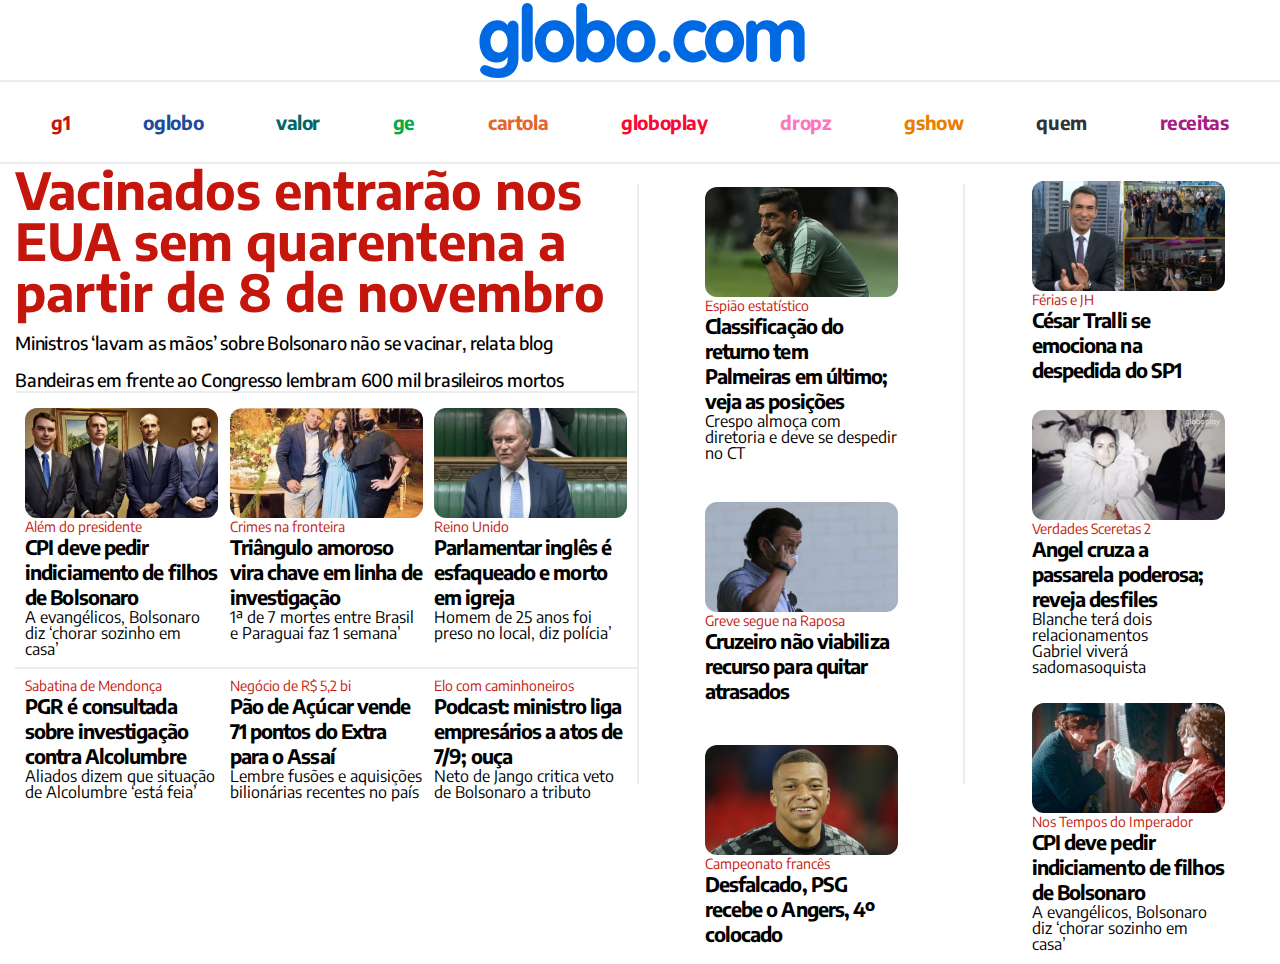
<file: meu primeiro projeto/index.html>
<!DOCTYPE html>
<html lang="pt-br">
  <head>
    <meta charset="UTF-8" />
    <meta name="viewport" content="width=device-width, initial-scale=1.0" />
    <meta http-equiv="X-UA-Compatible" content="ie=edge" />
    <link rel="stylesheet" href="reset.css" />
    <link rel="stylesheet" href="style.css" />
    <title>globo.com</title>
  </head>
  <body>
    <div class="container">
    <div class="cabecalho">
      <div class="logo">
        <img src="./imagens/logo.png" />
      </div>
    </div>
    <div class="linha-horizontal"></div>
    <div class="menu">
      <a href="https://globo.com">g1</a>
      <a href="https://globo.com">oglobo</a>
      <a href="https://globo.com">valor</a>
      <a href="https://globo.com">ge</a>
      <a href="https://globo.com">cartola</a>
      <a href="https://globo.com">globoplay</a>
      <a href="https://globo.com">dropz</a>
      <a href="https://globo.com">gshow</a>
      <a href="https://globo.com">quem</a>
      <a href="https://globo.com">receitas</a>
    </div>
    <div class=" mobile">
      <a href="https://globo.com">g1</a>
      <a href="https://globo.com">oglobo</a>
      <a href="https://globo.com">valor</a>
      <a href="https://globo.com">ge</a>
           </div>
           <div class="linha-horizontal"></div>
<!--conteudo pricipal-->
<div class="conteudo-principal">
  <div class="noticias-principais">
    <div class="destaque">
      <h1>Vacinados entrarão nos EUA sem quarentena a partir de 8 de novembro</h1>
    <p>Ministros ‘lavam as mãos’ sobre Bolsonaro não se vacinar, relata blog</p>
    <p>Bandeiras em frente ao Congresso lembram 600 mil brasileiros mortos</p>
    </div>
    <div class="linha-horizontal"></div>
  <div class="noticias-destaques">
    <div class="noticia-destaque">
        <img src="./imagens/alem-do-presidente.jpeg" />
        <p class="iten-menu-relacionado">Além do presidente</p>
        <h2>CPI deve pedir indiciamento de filhos de Bolsonaro</h2>
        <p>A evangélicos, Bolsonaro diz ‘chorar sozinho em casa’</p>
    </div>
    <div class="noticia-destaque">
        <img src="./imagens/crimes-na-fronteira.jpeg" />
        <p class="iten-menu-relacionado">Crimes na fronteira</p>
        <h2>Triângulo amoroso vira chave em linha de investigação</h2>
        <p>1ª de 7 mortes entre Brasil e Paraguai faz 1 semana’</p>
    </div>
    <div class="noticia-destaque">
        <img src="./imagens/reino-unido.jpeg" />
        <p class="iten-menu-relacionado">Reino Unido</p>
        <h2>Parlamentar inglês é esfaqueado e morto em igreja</h2>
        <p>Homem de 25 anos foi preso no local, diz polícia’</p>
    </div>    
  </div>     
  <div class="linha-horizontal"></div>
  <div class="noticia">
    <div class="noticia-destaque">
     
      <p class="iten-menu-relacionado">Sabatina de Mendonça</p>
      <h2>PGR é consultada sobre investigação contra Alcolumbre</h2>
      <p>Aliados dizem que situação de Alcolumbre ‘está feia’</p>
  </div> 
  <div class="noticia-destaque">
    
    <p class="iten-menu-relacionado">Negócio de R$ 5,2 bi</p>
    <h2>Pão de Açúcar vende 71 pontos do Extra para o Assaí</h2>
    <p>Lembre fusões e aquisições bilionárias recentes no país</p>
</div> 
<div class="noticia-destaque"> 
  <p class="iten-menu-relacionado">Elo com caminhoneiros</p>
  <h2>Podcast: ministro liga empresários a atos de 7/9; ouça</h2>
  <p>Neto de Jango critica veto de Bolsonaro a tributo</p>
</div> 
  </div>
    </div>
    <div class="linha-vertical"></div>
    <div class="noticias-secundarias">
      <div class="secundarias-pricipais">
        <div class="noticia-destaque">
          <img src="./imagens/espiao-estatistico.jpeg" />
          <p class="iten-menu-relacionado">Espião estatístico</p>
          <h2>Classificação do returno tem Palmeiras em último; veja as posições
            </h2>
          <p>Crespo almoça com diretoria e deve se despedir no CT</p>
      </div>
      <div class="noticia-destaque">
        <img src="./imagens/greve-segue-na-raposa.jpeg" />
        <p class="iten-menu-relacionado">Greve segue na Raposa</p>
        <h2>Cruzeiro não viabiliza recurso para quitar atrasados
          </h2>      
    </div>
    <div class="noticia-destaque">
      <img src="./imagens/campeonato-frances.jpeg" />
      <p class="iten-menu-relacionado">Campeonato francês</p>
      <h2>Desfalcado, PSG recebe o Angers, 4º colocado
        </h2>
      
  </div>
      </div>
            <div class="linha-vertical"></div>
      <div class="secundarias">
        <div class="noticias-secundarias">
          <div class="secundarias-pricipais">
            <div class="noticia-destaque">
              <img src="./imagens/ferias-e-jh.jpeg" />
              <p class="iten-menu-relacionado">Férias e JH</p>
              <h2>César Tralli se emociona na despedida do SP1</h2>
              
          </div>
          <div class="noticia-destaque">
            <img src="./imagens/verdades-secretas-2.jpeg" />
            <p class="iten-menu-relacionado">Verdades Sceretas 2</p>
            <h2>Angel cruza a passarela poderosa; reveja desfiles</h2>
            <p>Blanche terá dois relacionamentos</p>
            <p>Gabriel viverá sadomasoquista</p>
        </div>
        <div class="noticia-destaque">
          <img src="./imagens/nos-tempos-do-imperador.jpeg" />
          <p class="iten-menu-relacionado">Nos Tempos do Imperador</p>
          <h2>CPI deve pedir indiciamento de filhos de Bolsonaro</h2>
          <p>A evangélicos, Bolsonaro diz ‘chorar sozinho em casa’</p>
      </div>
      </div>
    </div>
</div>
</div>
  </body>
</html>
</file>
<file: meu primeiro projeto/style.css>
@import url("https://fonts.googleapis.com/css2?family=Encode+Sans:wght@400;700&display=swap");
body {
  font-family: "Encode Sans", sans-serif;
}
a {
  text-decoration: none;
}
.linha-horizontal {
  background-color: #ebedef;
  height: 2px;
}
.linha-vertical {
  background-color: #ebedef;
  width: 2px;
  height: 75%;
  margin-top: 20px;
}
.logo {
  margin: 0 auto;
  height: 80px;
  width: 1250px;
  display: flex;
  align-items: center;
  justify-content: center;
}
.log img {
  width: 171px;
}

.menu {
  margin: 0 auto;
  height: 80px;
  width: 1250px;
  display: flex;
  justify-content: space-around;
  align-items: center;
}
a:nth-child(1) {
  color: #c3170c;
  font-family: Encode Sans;
  font-size: 19px;
  font-weight: 700;
  line-height: 24px;
  letter-spacing: -0.02em;
  text-align: center;
}
a:nth-child(2) {
  color: #1e4b9b;
  font-family: Encode Sans;
  font-size: 19px;
  font-weight: 700;
  line-height: 24px;
  letter-spacing: -0.02em;
  text-align: center;
}
a:nth-child(3) {
  color: #006766;
  font-family: Encode Sans;
  font-size: 19px;
  font-weight: 700;
  line-height: 24px;
  letter-spacing: -0.02em;
  text-align: center;
}
a:nth-child(4) {
  color: #07aa47;
  font-family: Encode Sans;
  font-size: 19px;
  font-weight: 700;
  line-height: 24px;
  letter-spacing: -0.02em;
  text-align: center;
}
a:nth-child(5) {
  color: #e3662b;
  font-family: Encode Sans;
  font-size: 19px;
  font-weight: 700;
  line-height: 24px;
  letter-spacing: -0.02em;
  text-align: center;
}
a:nth-child(6) {
  color: #fb0735;
  font-family: Encode Sans;
  font-size: 19px;
  font-weight: 700;
  line-height: 24px;
  letter-spacing: -0.02em;
  text-align: center;
}
a:nth-child(7) {
  color: #ff75bb;
  font-family: Encode Sans;
  font-size: 19px;
  font-weight: 700;
  line-height: 24px;
  letter-spacing: -0.02em;
  text-align: center;
}
a:nth-child(8) {
  color: #ec7d00;
  font-family: Encode Sans;
  font-size: 19px;
  font-weight: 700;
  line-height: 24px;
  letter-spacing: -0.02em;
  text-align: center;
}
a:nth-child(9) {
  color: #323333;
  font-family: Encode Sans;
  font-size: 19px;
  font-weight: 700;
  line-height: 24px;
  letter-spacing: -0.02em;
  text-align: center;
}
a:nth-child(10) {
  color: #a81d83;
  font-family: Encode Sans;
  font-size: 19px;
  font-weight: 700;
  line-height: 24px;
  letter-spacing: -0.02em;
  text-align: center;
}

.conteudo-principal {
  display: flex;
  height: 800px;
  width: 1250px;
  margin: 0 auto;
}
.noticias-principais {
  height: 800px;
  width: 624px;
}

.noticias-destaques {
  margin: 10px;
  display: flex;
  justify-content: space-between;
}

.destaque h1 {
  font-size: 51px;
  font-weight: bold;
  color: #c4160c;
}
.destaque p {
  margin-top: 14px;
  font-family: Encode Sans;
  font-size: 18px;
  font-weight: 500;
  line-height: 23px;
  letter-spacing: -0.01em;
  text-align: left;
}
.noticia-destaque {
  width: 193px;
}
.noticia-destaque img {
  margin-top: 5px;
  border-radius: 12px;
  width: 193px;
  height: 110px;
}

.noticia-destaque h2 {
  font-family: Encode Sans;
  font-size: 20px;
  font-weight: 700;
  line-height: 25px;
  letter-spacing: -0.045em;
  text-align: left;
}

.iten-menu-relacionado {
  color: #c4170c;
  font-weight: 500px;
  font-size: 14px;
}
.noticia {
  margin: 10px;
  display: flex;
  justify-content: space-between;
}
.noticias-secundarias {
  display: flex;
  height: 800px;
  width: 626px;
}
.mobile {
  display: none;
}

.secundarias-pricipais {
  width: 326px;
  height: 800px;
  display: flex;
  flex-direction: column;
  align-items: center;
  justify-content: space-around;
}
.secundarias {
  width: 300px;
  height: 800px;
}

@media (max-width: 600px) {
  .container {
    padding: 30px;
  }
  .logo img {
    width: 30%;
  }
  .destaque h1 {
    font-size: 32px;
    line-height: 30px;
    letter-spacing: 0;
    margin: 10px 0;
  }
  .destaque p {
    margin: 8px 0;
  }

  .mobile {
    display: flex;
    justify-content: space-around;
  }

  .menu,
  .logo,
  .conteudo-principal {
    width: 100%;
  }
  .menu {
    display: none;
  }
  .conteudo-principal,
  .noticias-principais,
  .noticias-destaques,
  .noticia-destaque,
  .noticias-secundarias,
  .secundarias,
  .secundarias-principais,
  .noticia {
    width: 100%;
    height: auto;
  }

  .conteudo-principal,
  .noticias,
  .noticias-destaques,
  .noticias-secundarias,
  .noticia {
    flex-direction: column;
  }
  .noticia-destaque img {
    width: 100%;
    height: auto;
  }
  .iten-menu-relacionado {
    margin: 15px 0;
  }
  .noticia-destaque h2 {
    margin: 5px 0;
  }
}
</file>
